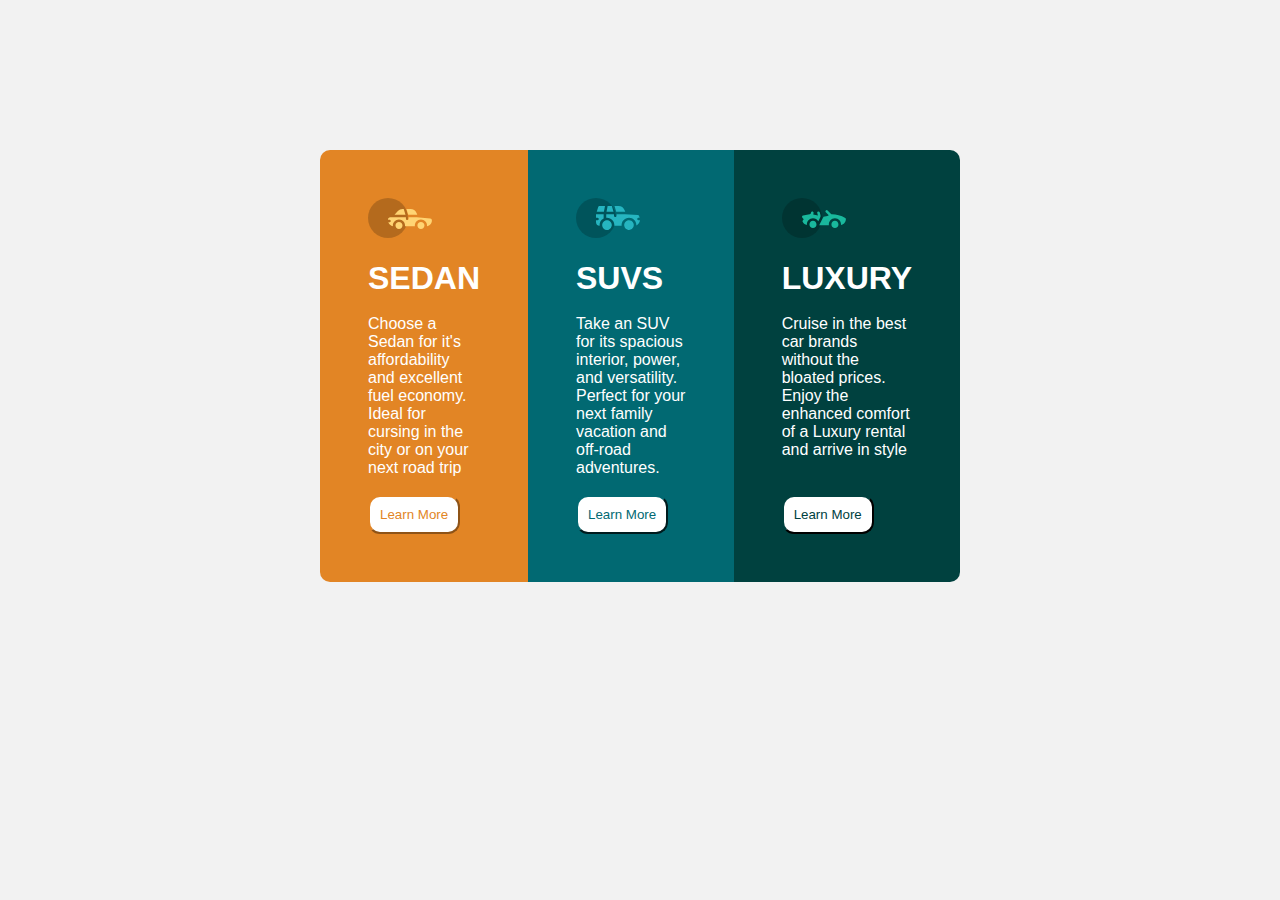
<file: index.html>
<!DOCTYPE html>
<html lang="en">
    <head>
        <meta charset="UTF-8">
        <meta http-equiv="X-UA-Compatible" content="IE=edge">
        <meta name="viewport" content="width=device-width, initial-scale=1.0">
        <title>CSS Flexbox Layout</title>

        <link rel="stylesheet" href="flex.css">


    </head>
    <body>
        <main>

            <div class="sedans">

                <img src="images\icon-sedans.svg" alt="sedans"><br>
                <br>
                <h1>SEDAN</h1>
                <br>
                Choose a Sedan for it's affordability and excellent fuel economy. Ideal for cursing in the city or on your next road trip
                <br><br>
                <button id="sedansbtn">Learn More</button>
            </div>

            <div class="suvs">
                <img src="images\icon-suvs.svg" alt="suvs">
                <br>
                <br>
                <h1>SUVS</h1>
                <br>
                Take an SUV for its spacious interior, power, and versatility. Perfect for  your next family vacation and off-road adventures.
                <br><br>
                <button id="suvsbtn">Learn More</button>
            </div>


            <div class="luxury">
                <img src="images\icon-luxury.svg" alt="luxury"><br>
                <br>
                <h1>LUXURY</h1><br>

                Cruise in the best car brands without the bloated prices. Enjoy the enhanced comfort of a Luxury rental and arrive in style
                <br><br><br>
                <button id="luxurybtn">Learn More</button>
                <br>
            </div>

        </main>

    </body>
</html>
</file>
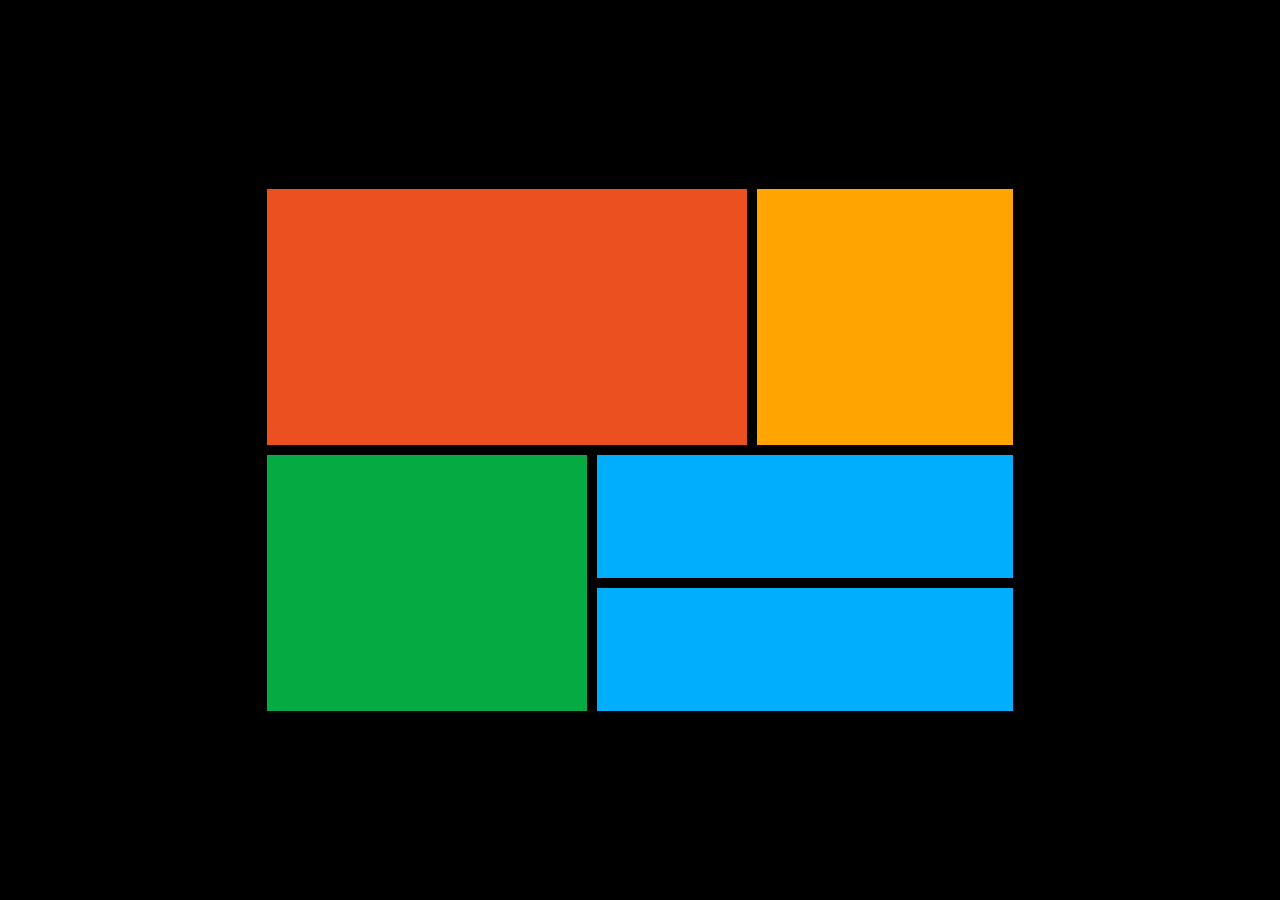
<file: grid.html>
<!DOCTYPE html>
<html lang="en">
    <head>
        <meta charset="UTF-8">
        <meta http-equiv="X-UA-Compatible" content="IE=edge">
        <meta name="viewport" content="width=device-width, initial-scale=1.0">
        <title>CSS Grid Layout</title>

        <link rel="stylesheet" href="grid.css">


    </head>
    <body>
        <main>
            <div class="item-a"></div>
            <div class="item-b"></div>
            <div class="item-c"></div>
            <div class="item-d"></div>
            <div class="item-e"></div>

        </main>

    </body>
</html>
</file>
<file: flex.css>
* {
  margin: 0;
  padding: 0;
  box-sizing: border-box;
}

body {
  background-color: #f2f2f2;
  color: white;
  margin-top: 150px;
  margin-bottom: auto;
}
h1 {
  font-family: "Franklin Gothic Medium", "Arial Narrow", Arial, sans-serif;
}
main {
  width: 50%;
  margin: auto;
  display: flex;
  justify-content: center;
  align-items: flex-end;
  height: 100vh;
  border-radius: 5px;
  height: auto;
  margin-top: 150px;
  margin-bottom: auto;
}
.sedans {
  background-color: #e28525;
  padding: 3em;
  border-radius: 10px 0 0 10px;
  font-family: "Segoe UI", Tahoma, Geneva, Verdana, sans-serif;
}
.suvs {
  background-color: #016972;
  padding: 3em;
  font-family: "Segoe UI", Tahoma, Geneva, Verdana, sans-serif;
}
.luxury {
  background-color: #00413f;
  padding: 3em;
  border-radius: 0 10px 10px 0;
  font-family: "Segoe UI", Tahoma, Geneva, Verdana, sans-serif;
}

#sedansbtn {
  border-color: #e28525;
  border-radius: 12px;
  background-color: white;
  color: #e28525;
  padding: 10px;
}

#sedansbtn:hover {
  cursor: pointer;
  background-color: #e28525;
  color: rgb(255, 255, 255);

  border-color: rgb(255, 255, 255);
}

#suvsbtn {
  border-color: #016972;
  border-radius: 12px;
  background-color: white;
  color: #016972;
  padding: 10px;
}

#suvsbtn:hover {
  cursor: pointer;
  background-color: #016972;
  color: rgb(255, 255, 255);

  border-color: rgb(255, 255, 255);
}

#luxurybtn {
  border-color: #00413f;
  border-radius: 12px;
  background-color: white;
  color: #00413f;
  padding: 10px;
}

#luxurybtn:hover {
  cursor: pointer;
  background-color: #00413f;
  color: rgb(255, 255, 255);

  border-color: rgb(255, 255, 255);
}
</file>
<file: grid.css>
* {
  margin: 0;
  padding: 0%;
}

body {
  display: flex;
  justify-content: center;
  min-height: 100vh;
  background-color: black;
}

main {
  display: grid;
  grid-template-areas:
    "a a a a b b"
    "a a a a b b"
    "c c d d d d"
    "c c e e e e";
  gap: 10px;
  margin: auto;
}

.item-a {
  background-color: #eb5020;
  grid-area: a;
  padding: 8em 15em;
}
.item-b {
  background-color: #ffa401;
  grid-area: b;
  padding: 8em 8em;
}
.item-c {
  background-color: #05aa42;
  grid-area: c;
  padding: 8em 10em;
}
.item-d {
  background-color: #01aefd;
  grid-area: d;
}
.item-e {
  background-color: #01aefd;
  grid-area: e;
}
</file>
